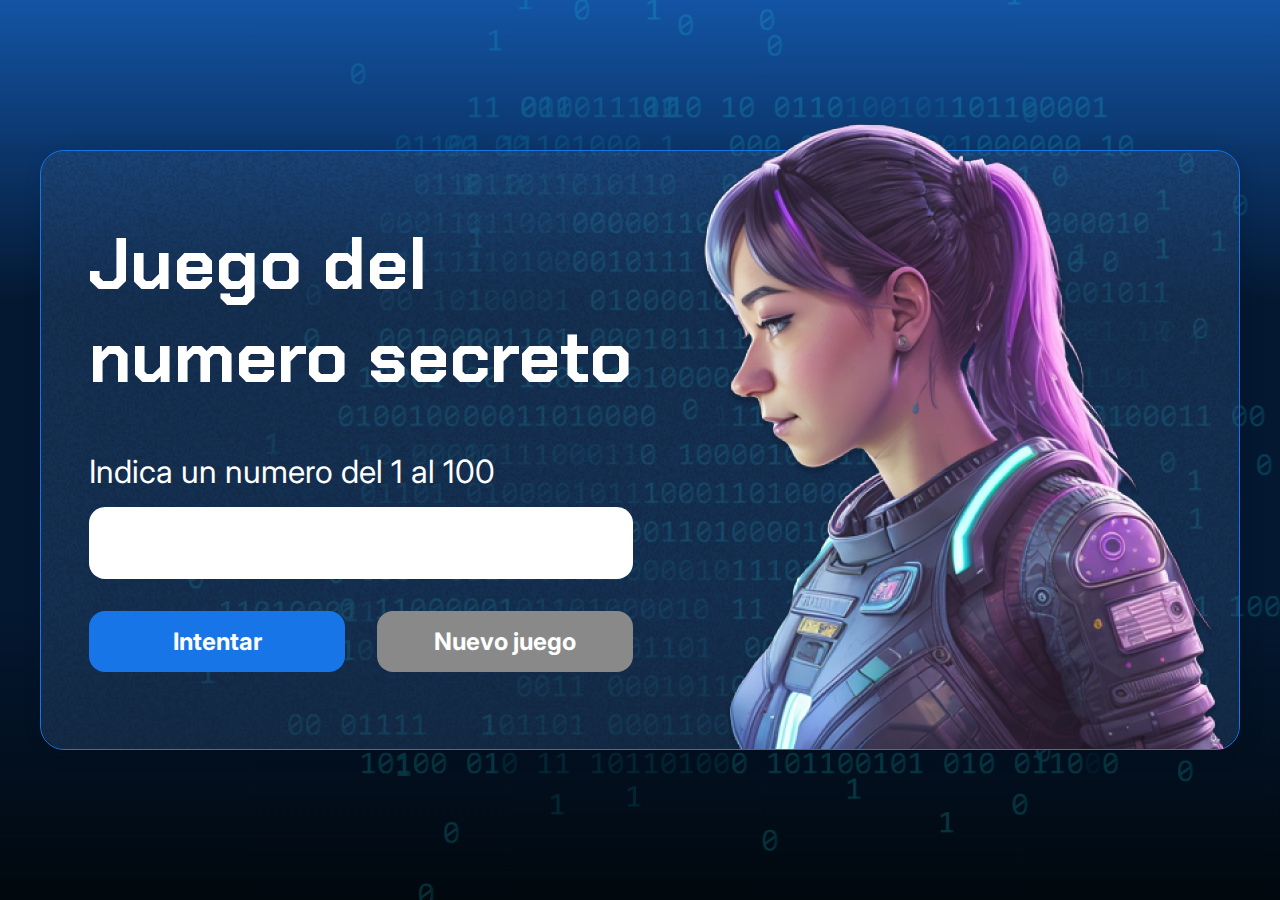
<file: Logica_programacion_2/Second_Project/index.html>
<!DOCTYPE html>
<html lang="pt-br">

<head>
    <meta charset="UTF-8">
    <meta name="viewport" content="width=device-width, initial-scale=1.0">
    <link rel="preconnect" href="https://fonts.googleapis.com">
    <link rel="preconnect" href="https://fonts.gstatic.com" crossorigin>
    <link href="https://fonts.googleapis.com/css2?family=Chakra+Petch:wght@700&family=Inter:wght@400;700&display=swap"
        rel="stylesheet">
    <link rel="stylesheet" href="style.css">
    <title>JS Game</title>
</head>

<body>

    <div class="container">
        <div class="container__contenido">
            <div class="container__informaciones">
                <div class="container__texto">
                    <h1></h1>
                    <p class="texto__parrafo"></p>
                </div>
                <input type="number" id="valorUsuario" min="1" max="10" class="container__input">
                <div class="chute container__botones">
                    <button onclick="verificarIntento();" class="container__boton">Intentar</button>
                    <button onclick="reiniciarJuego()" class="container__boton" id="reiniciar" disabled>Nuevo juego</button>
                </div>
            </div>
            <img src="./img/ia.png" alt="Una persona mirando a la izquierda" class="container__imagen-persona" />
        </div>
    </div>




    <script src="app.js" defer></script>
</body>

</html>
</file>
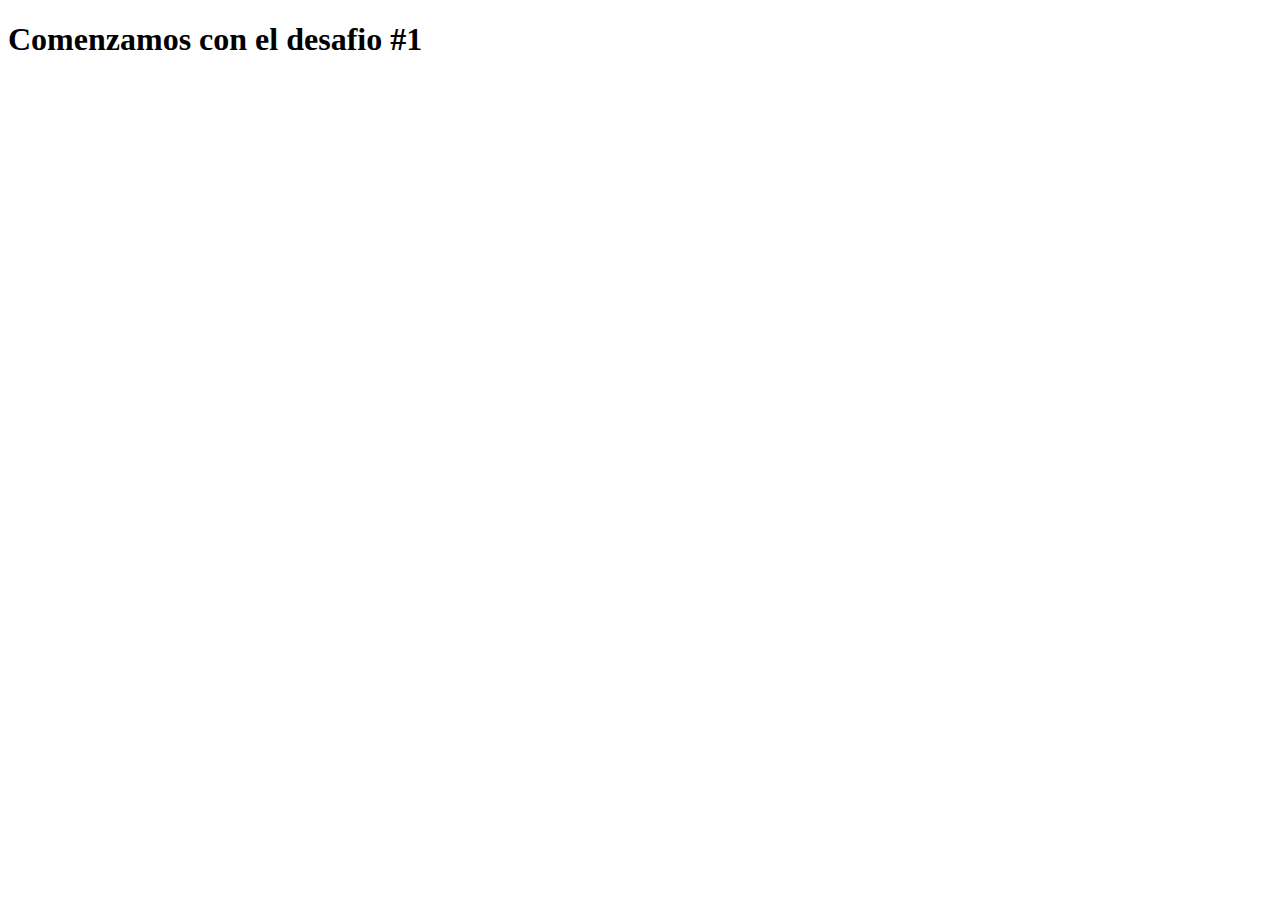
<file: iniciando_con_javascript_desafios/desafio1/desafio1.html>
<!DOCTYPE html>
<html lang="en">
<head>
    <meta charset="UTF-8">
    <meta name="viewport" content="width=device-width, initial-scale=1.0">
    <title>Desafio #1</title>
</head>
<body>
    <h1>Comenzamos con el desafio #1</h1>
    <script src="script_desafio1.js"></script>
</body>
</html>
</file>
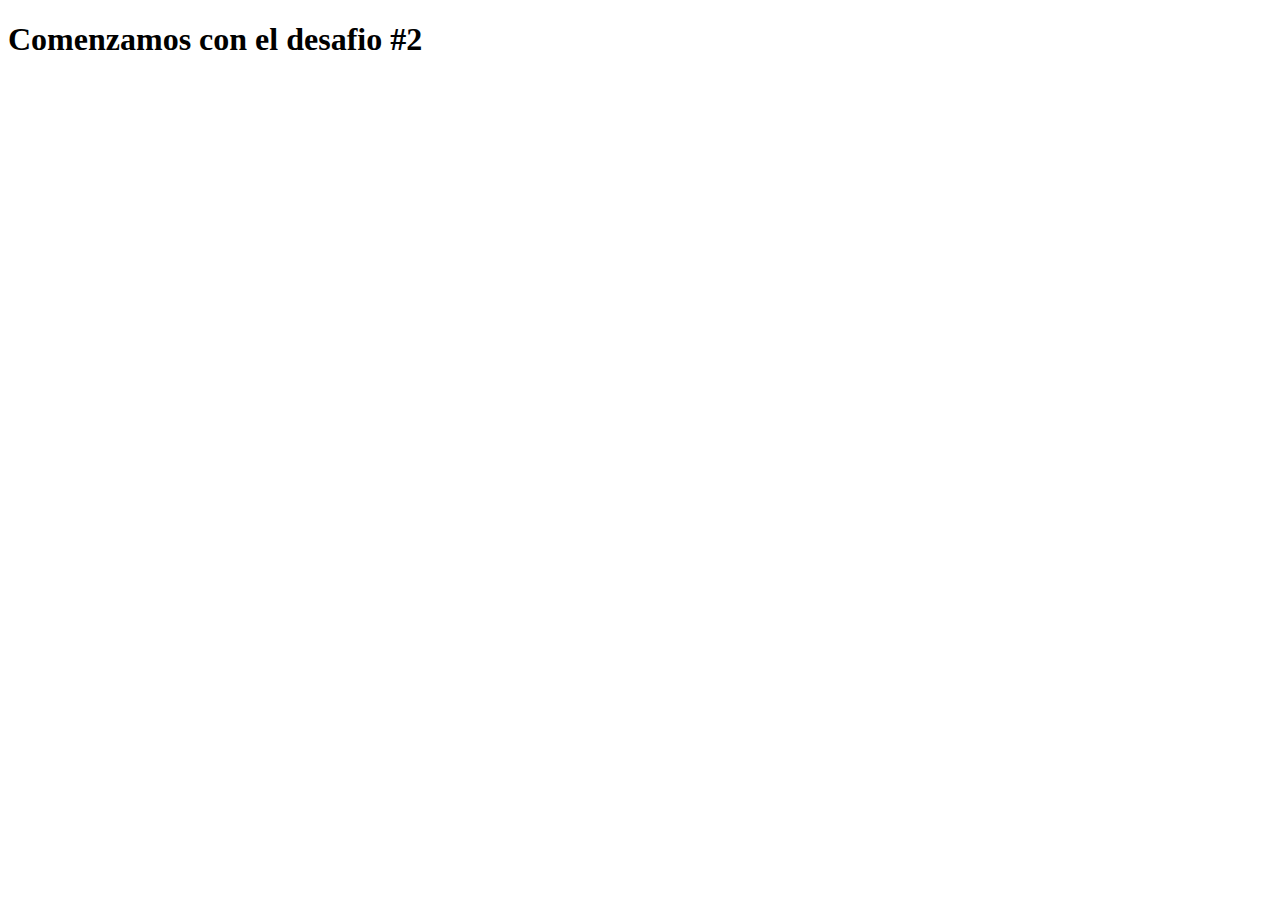
<file: iniciando_con_javascript_desafios/desafio2/desafio2.html>
<!DOCTYPE html>
<html lang="en">
<head>
    <meta charset="UTF-8">
    <meta name="viewport" content="width=device-width, initial-scale=1.0">
    <title>Desafio #1</title>
</head>
<body>
    <h1>Comenzamos con el desafio #2</h1>
    <script src="script_desafio2.js"></script>
</body>
</html>
</file>
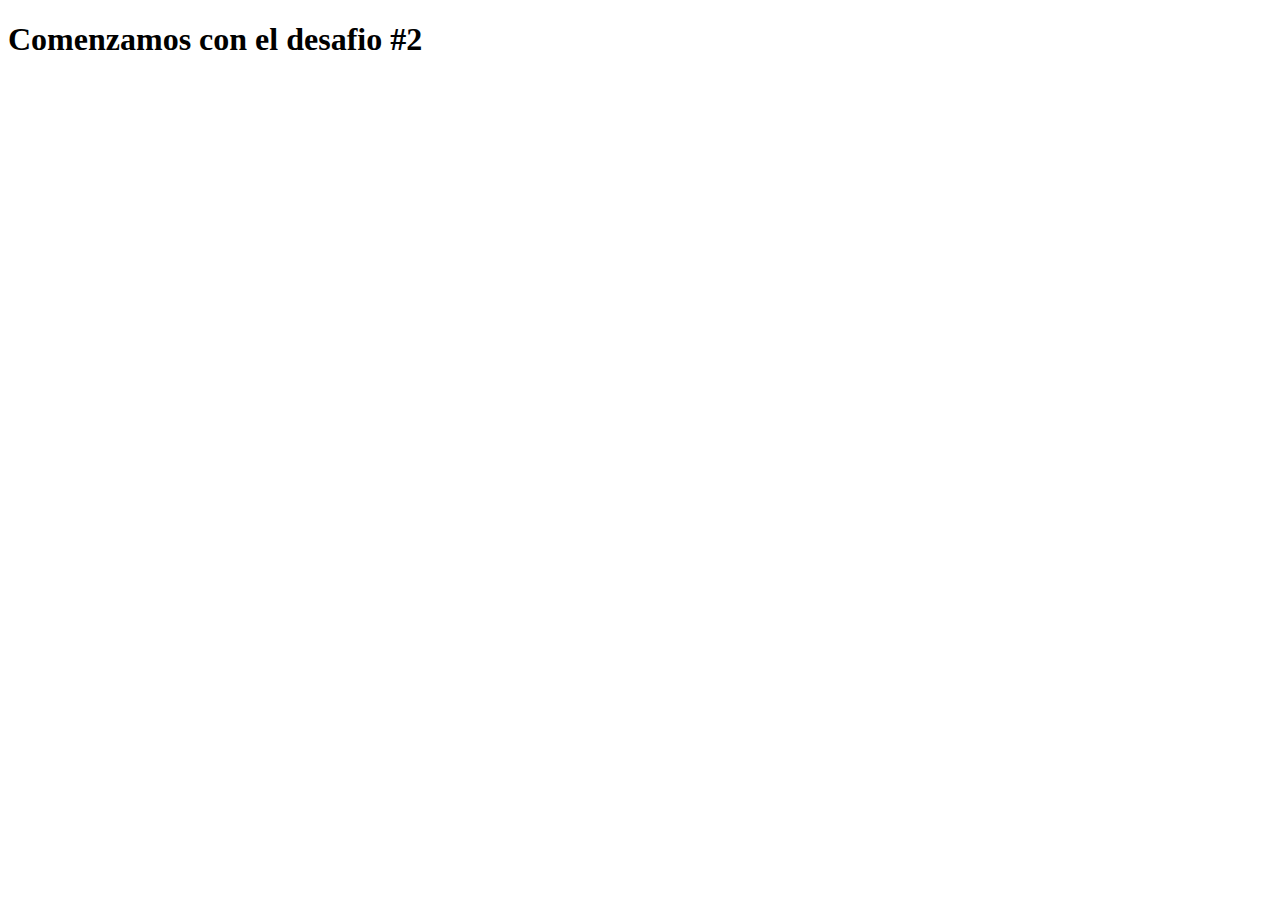
<file: iniciando_con_javascript_desafios/desafio3/desafio3.html>
<!DOCTYPE html>
<html lang="en">
<head>
    <meta charset="UTF-8">
    <meta name="viewport" content="width=device-width, initial-scale=1.0">
    <title>Desafio #1</title>
</head>
<body>
    <h1>Comenzamos con el desafio #2</h1>
    <script src="script_desafio3.js"></script>
</body>
</html>
</file>
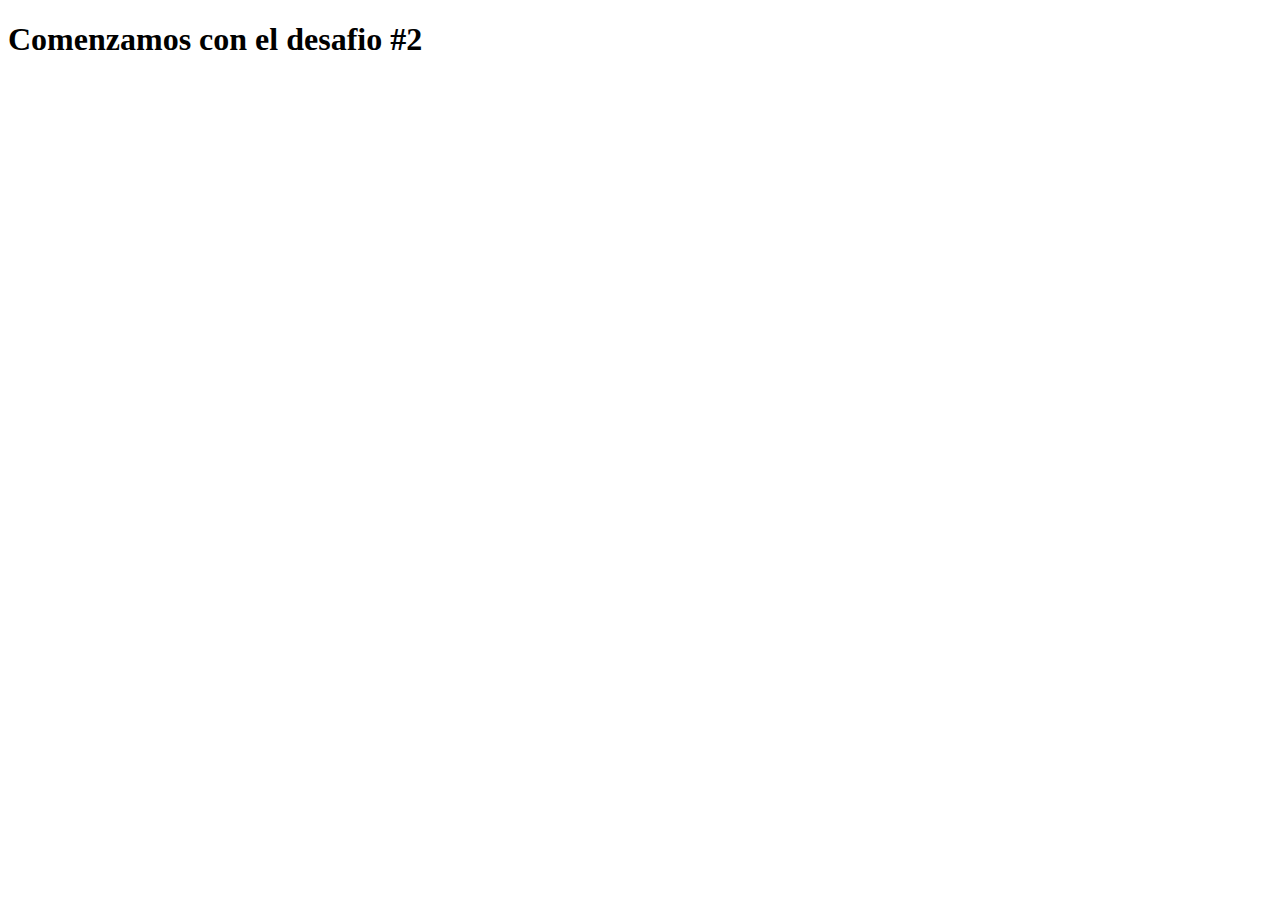
<file: iniciando_con_javascript_desafios/desafio4/desafio4.html>
<!DOCTYPE html>
<html lang="en">
<head>
    <meta charset="UTF-8">
    <meta name="viewport" content="width=device-width, initial-scale=1.0">
    <title>Desafio #1</title>
</head>
<body>
    <h1>Comenzamos con el desafio #2</h1>
    <script src="script_desafio4.js"></script>
</body>
</html>
</file>
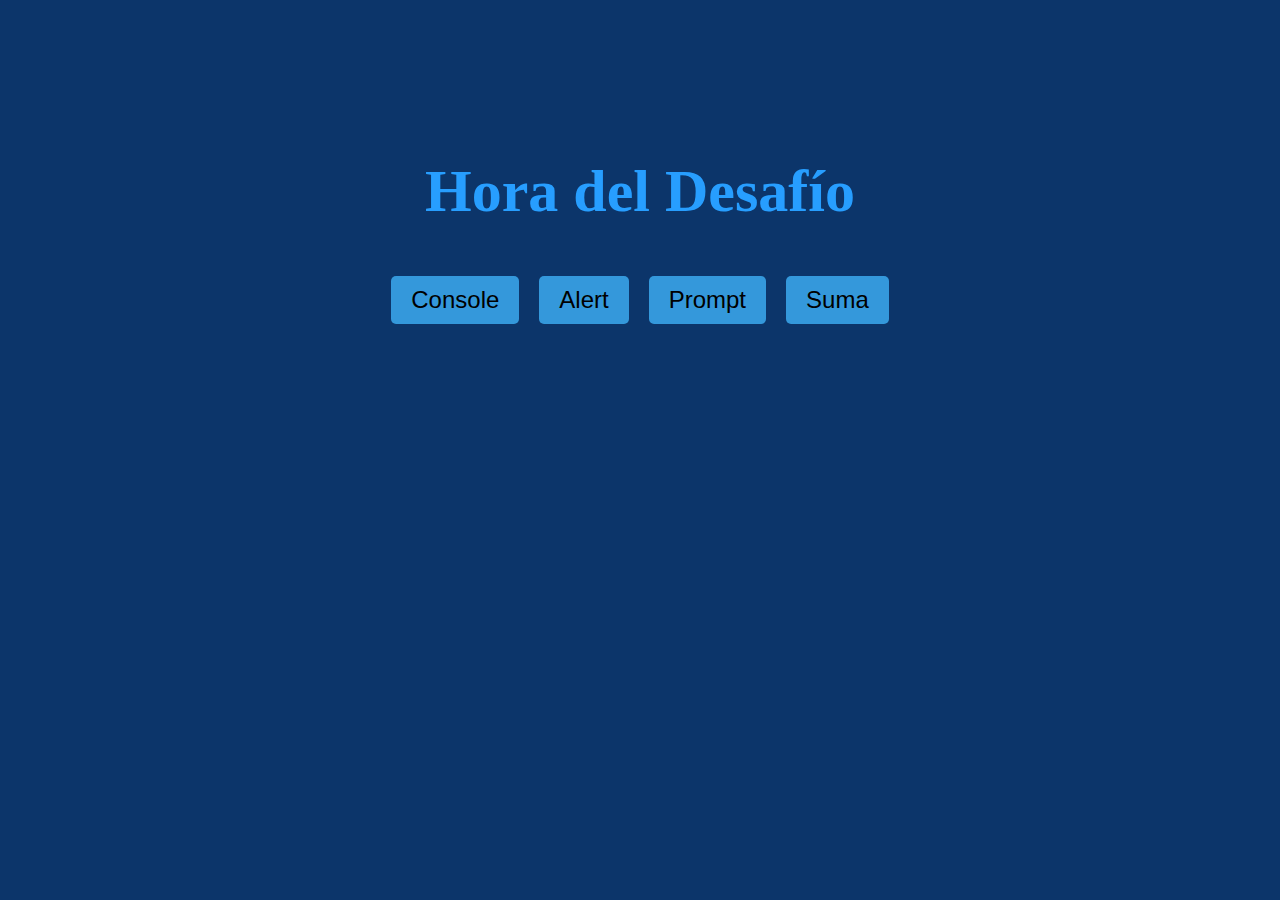
<file: Logica_programacion_2/logica_programacion_2_desafios/desafio1/desafio1.html>
<!DOCTYPE html>
<html lang="en">
<head>
    <meta charset="UTF-8">
    <meta name="viewport" content="width=device-width, initial-scale=1.0">
    <link rel="stylesheet" href="desafio1.css">
    <title>Document</title>
</head>
<body>
    <header>
        <h1></h1>
    </header>
    <main class="container">
        <button onclick="clickButtonConsole()" class="button">Console</button>
        <button onclick="clickButtonAlert()" class="button">Alert</button>
        <button onclick="clickButtonPrompt()" class="button">Prompt</button>
        <button onclick="clickButtonAddition()" class="button">Suma</button>
    </main>

      <script src="desafio1.js"></script>
</body>
</html>
</file>
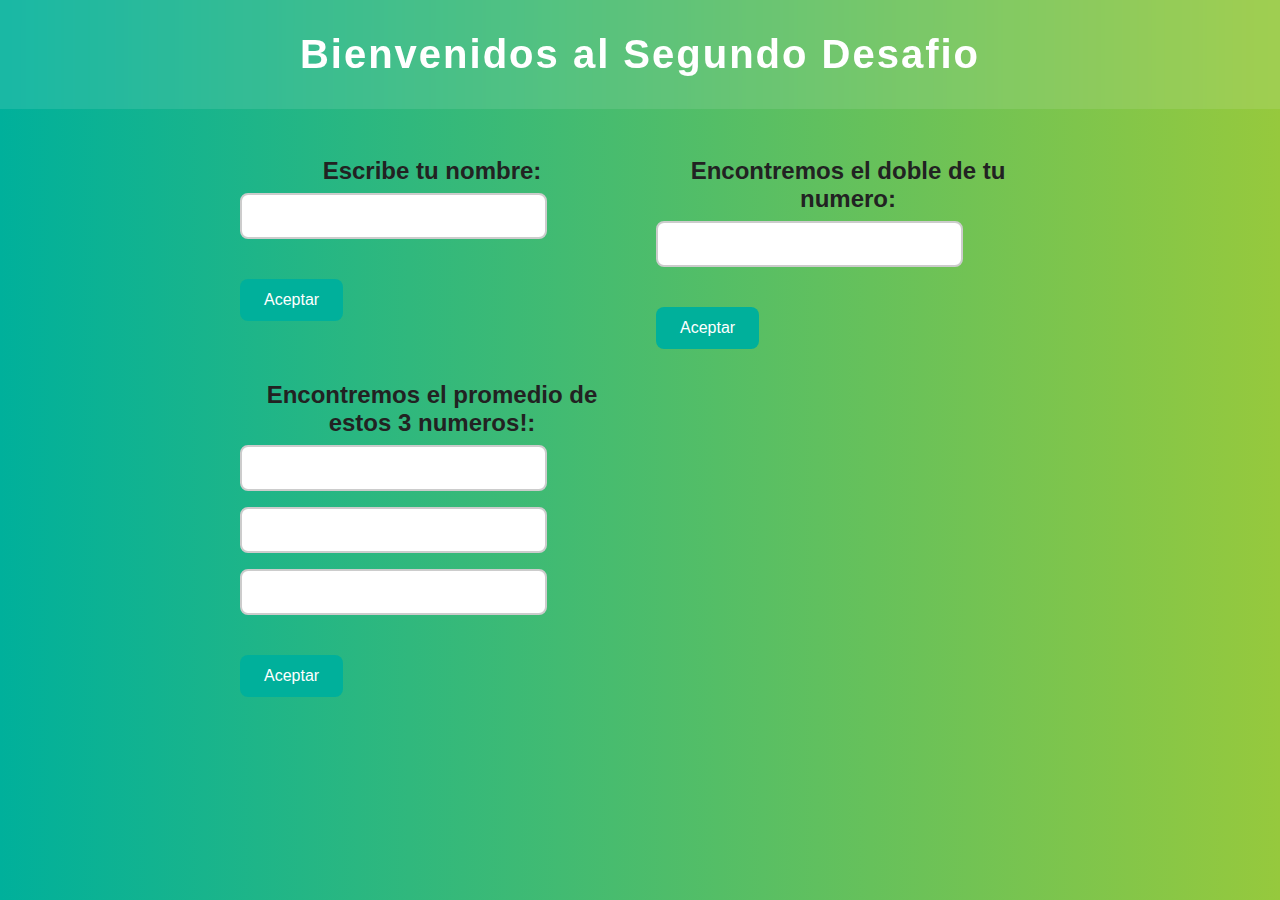
<file: Logica_programacion_2/logica_programacion_2_desafios/desafio2/desafio2.html>
<!DOCTYPE html>
<html lang="en">
<head>
    <meta charset="UTF-8">
    <meta name="viewport" content="width=device-width, initial-scale=1.0">
    <link rel="stylesheet" href="desafio2.css">
    <title>Document</title>
</head>
<body>
    <header>
        <h1 id="titulo"></h1>
    </header>
    <main class="container">
        <div class="containerNombre">
            <h2 id="tituloContainerNombre" class="tituloCard"></h2>
            <input type="text" id="nombreUsuario">
            <p id="saludoNombreUsuario" class="parrafoCard"></p>
            <button onclick="clickButtonName()" class="button">Aceptar</button>
        </div>

        <div class="containerNumero">
            <h2 id="tituloContainerNumero" class="tituloCard"></h2>
            <input type="number" id="numeroUsuario">
            <p id="dobleNumeroUsuario" class="parrafoCard"></p>
            <button onclick="clickButtonNumber()" class="button">Aceptar</button>
        </div>

        <div class="containerTripleNumero">
            <h2 id="tituloContainerTripleNumero" class="tituloCard"></h2>
            <input type="number" id="primerNumeroUsuario">
            <input type="number" id="segundoNumeroUsuario">
            <input type="number" id="tercerNumeroUsuario">
            <p id="promedioNumerosUsuario" class="parrafoCard"></p>
            <button onclick="clickButtonTripleNumber()" class="button">Aceptar</button>
        </div>
    </main>

      <script src="desafio2.js"></script>
</body>
</html>
</file>
<file: Logica_programacion_2/Second_Project/style.css>
* {
    box-sizing: border-box;
    margin: 0;
    padding: 0;
    color: white;
}

body {
    background: linear-gradient(#1354A5 0%, #041832 33.33%, #041832 66.67%, #01080E 100%);
    height: 100vh;
    display: flex;
    align-items: center;
    justify-content: center;
}


body::before {
    background-image: url("img/code.png");
    background-repeat: no-repeat;
    background-position: right;
    content: "";
    display: block;
    position: absolute;
    width: 100%;
    height: 100%;
    opacity: 0.4;
}

.container {
    width: 1200px;
    height: 600px;
    display: flex;
    align-items: center;
    justify-content: space-between;
    border-radius: 24px;
    border: 1px solid #1875E8;
    box-shadow: 4px 4px 20px 0px rgba(1, 8, 14, 0.15);
    background-image: url("img/Ruido.png");
    background-size: 100% 100%;
    position: relative;
}


.container__contenido {
    display: flex;
    align-items: center;
    position: absolute;
    bottom: 0;
}

.container__informaciones {
    flex: 1;
    padding: 3rem;
}

.container__boton {
    border-radius: 16px;
    background: #1875E8;
    padding: 16px 24px;
    width: 100%;
    font-size: 24px;
    font-weight: 700;
    border: none;
    margin-top: 2rem;
}

.container__boton:disabled {
    background: #898989;
}

.container__texto {
    margin: 16px 0 16px 0;
}

.container__texto-azul {
    color: #1875E8;
}

.container__input {
    width: 100%;
    height: 72px;
    border-radius: 16px;
    background-color: #FFF;
    border: none;
    color: #1875E8;
    padding: 2rem;
    font-size: 24px;
    font-weight: 700;
    font-family: 'Inter', sans-serif;
}

.container__botones {
    display: flex;
    gap: 2em;
}

h1 {
    font-family: 'Chakra Petch', sans-serif;
    font-size: 72px;
    padding-bottom: 3rem;
}

p,
button {
    font-family: 'Inter', sans-serif;
}

.texto__parrafo {
    font-size: 32px;
    font-weight: 400;
}
</file>
<file: Logica_programacion_2/logica_programacion_2_desafios/desafio1/desafio1.css>
header {
  text-align: center;
  font-size: 30px;
  color: #279EFF;
}

main, html {
  margin: 0;
  padding: 0;
  height: 50%;
  display: flex;
  justify-content: center;
  align-items: center;
  background-color: #0C356A;
}

.container {
  text-align: center;
  color: #279EFF;
}

.button {
  padding: 10px 20px;
  margin: 10px;
  font-size: 24px;
  border: none;
  background-color: #3498db;
  cursor: pointer;
  border-radius: 5px;
}

.button:hover {
  background-color: #2980b9;
}
</file>
<file: Logica_programacion_2/logica_programacion_2_desafios/desafio2/desafio2.css>
/* Reset básico */
* {
  margin: 0;
  padding: 0;
  box-sizing: border-box;
}

/* Tipografía general */
body {
  font-family: 'Segoe UI', Tahoma, Geneva, Verdana, sans-serif;
  background: linear-gradient(to right, #00b09b, #96c93d);
  color: #333;
  min-height: 100vh;
  display: flex;
  flex-direction: column;
  align-items: center;
}

/* Encabezado */
header {
  width: 100%;
  padding: 2rem;
  background-color: rgba(255, 255, 255, 0.1);
  text-align: center;
  color: #fff;
  backdrop-filter: blur(10px);
}

header h1 {
  font-size: 2.5rem;
  letter-spacing: 2px;
}

/* Contenedor principal */
main.container {
  width: 90%;
  max-width: 800px;
  margin-top: 3rem;
  display: grid;
  grid-template-columns: 1fr 1fr;
  gap: 2rem;
}

.containerCards {
  background-color: rgba(255, 255, 255, 0.95);
  padding: 2rem;
  border-radius: 16px;
  box-shadow: 0 8px 20px rgba(0, 0, 0, 0.2);
  display: flex;
  flex-direction: column;
  align-items: center;
  transition: transform 0.3s ease;
}

.containerNombre:hover,
.containerNumero:hover,
.containerTripleNumero:hover,
.containerDobleNumero:hover {
  transform: translateY(-5px);
}

.tituloCard {
  font-size: 1.5rem;
  color: #222;
  margin-bottom: 0.5rem;
  text-align: center; /* <- Esto centra el texto */
}


.parrafoCard {
  font-size: 1rem;
  color: #666;
  margin-bottom: 1.5rem;
}

/* Inputs y botones */
input[type="text"],
input[type="number"] {
  width: 80%;
  padding: 0.75rem;
  margin-bottom: 1rem;
  border: 2px solid #ccc;
  border-radius: 8px;
  font-size: 1rem;
  transition: border 0.3s;
}

input:focus {
  border-color: #00b09b;
  outline: none;
}

.button {
  padding: 0.75rem 1.5rem;
  font-size: 1rem;
  border: none;
  border-radius: 8px;
  background: #00b09b;
  color: white;
  cursor: pointer;
  transition: background 0.3s ease;
}

.button:hover {
  background: #02897a;
}

/* Responsive */
@media (max-width: 768px) {
  main.container {
    grid-template-columns: 1fr;
  }
}
</file>
